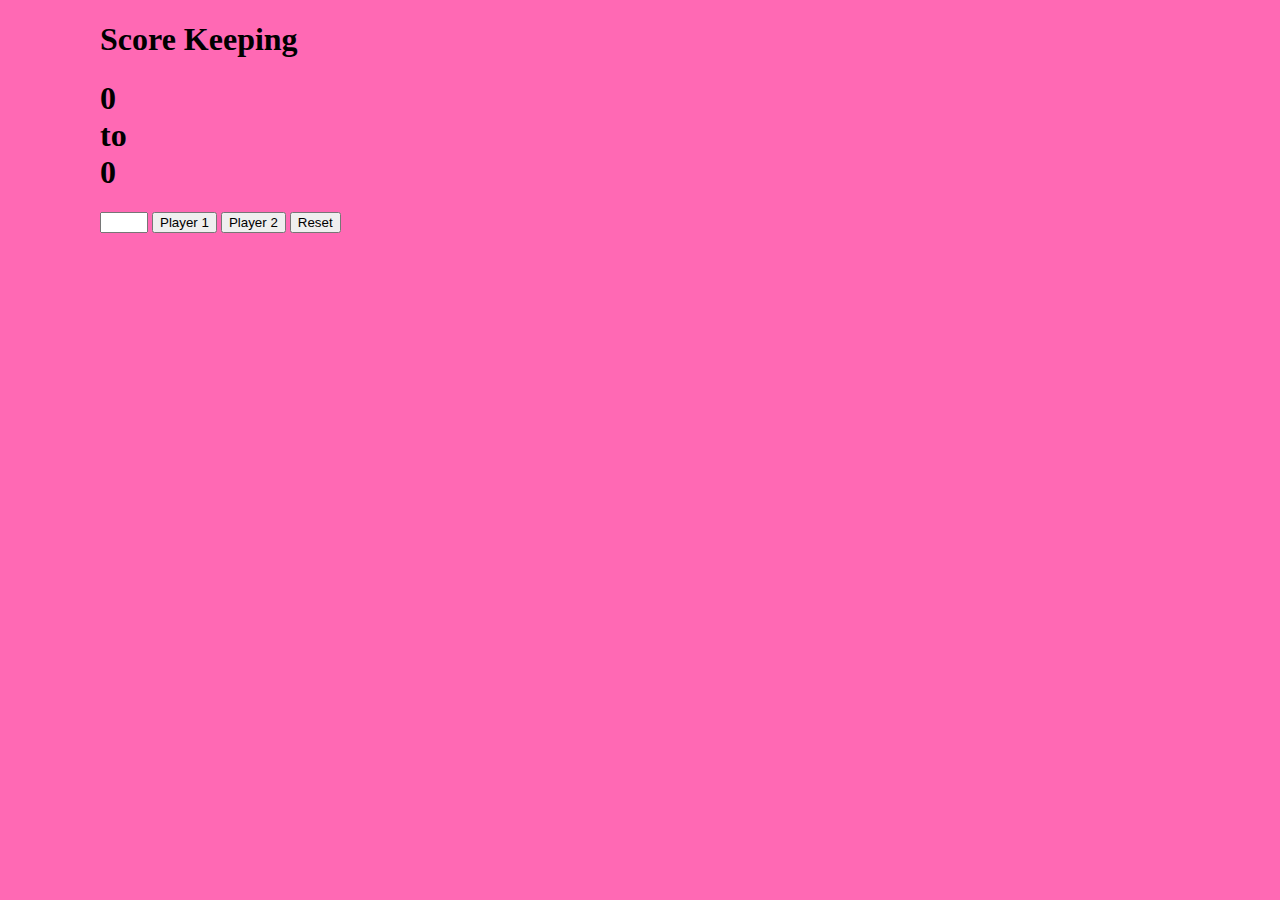
<file: index.html>
<!DOCTYPE html>
<html>

<head>
	<title> JS Practice Site </title>
	<meta charset="utf-8">
	<meta name="viewport" content="width=device-width, initial- scale=1">
	<link rel="stylesheet" type="text/css" href="css/styles.css">

	<style type="text/css">
		/* For debugging */
		body {
			background-color: hotpink;
			margin-left: 100px;
			margin-right: 100px;
		}

		.winner {
			color: aquamarine;
		}
	</style>

</head>

<body>

	<h1 id="article_title"> Score Keeping </h1>

	<h1>
		<div id="player_one_score"> 0 </div>
		to
		<div id="player_two_score"> 0 </div>
	</h1>

	<input type="number" name="quantity" min="1" max="5">
	<button id="player_one_button"> Player 1 </button>
	<button id="player_two_button"> Player 2 </button>
	<button id="reset_button"> Reset </button>

	<script type="text/javascript" src="js/script.js"></script>
	<script>
		// For Debugging
		var playerOneButton = document.getElementById("player_one_button");
		var playerTwoButton = document.getElementById("player_two_button");
		var resetButton = document.getElementById("reset_button");

		var playerOneScore = document.getElementById("player_one_score");
		var playerTwoScore = document.getElementById("player_two_score");

		var max = document.querySelector("input").max;

		var gameOver = false;

		playerOneButton.addEventListener("click", function () {

			if (gameOver) {
				return;
			}

			if (playerOneScore != max) {
				var num = parseInt(playerOneScore.innerHTML, 10);
				num += 1;
				playerOneScore.innerHTML = num;
			} else {
				playerOneScore.style.color = "green";
			}


		});

		playerTwoButton.addEventListener("click", function () {
			var num = parseInt(playerTwoScore.innerHTML, 10);
			num += 1;
			playerTwoScore.innerHTML = num;
		});

		resetButton.addEventListener("click", reset);

		function reset() {
			playerOneScore.innerHTML = 0;
			playerTwoScore.innerHTML = 0;
		}

	</script>
</body>

</html>
</file>
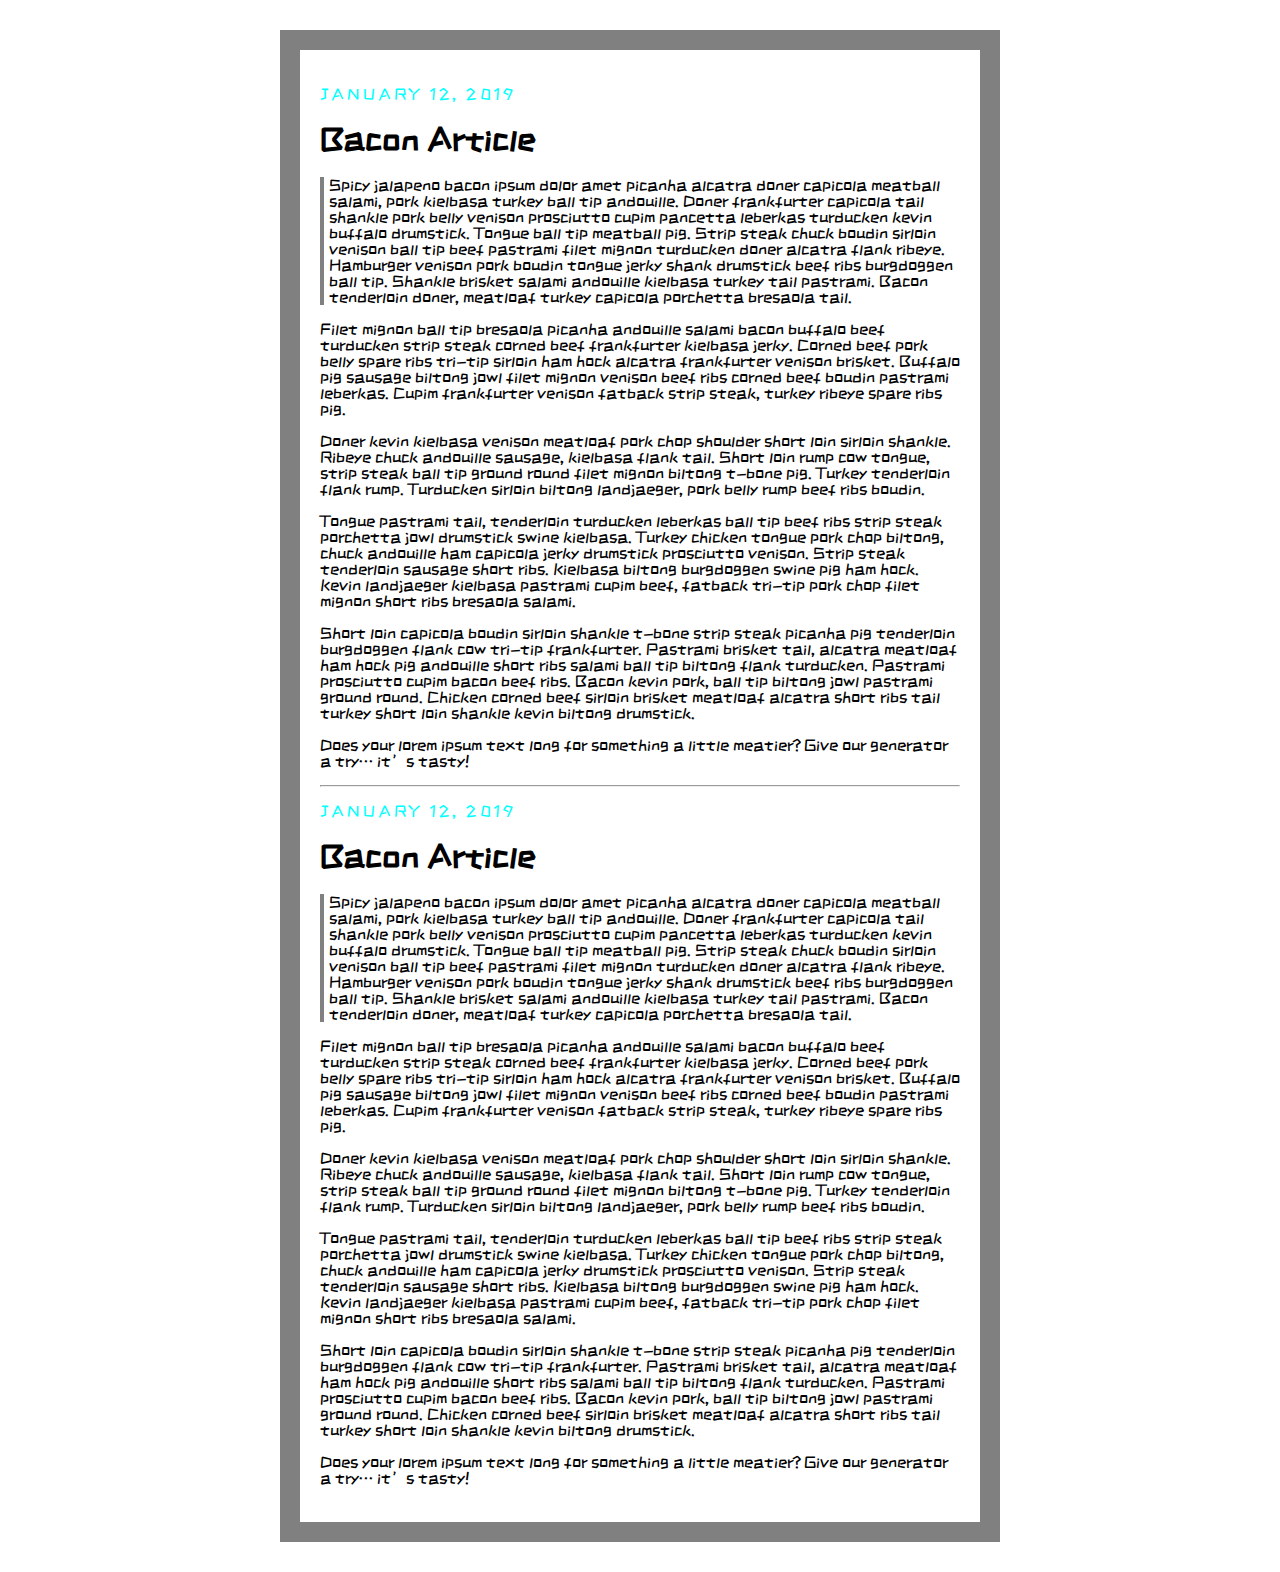
<file: blog_site/index.html>
<!DOCTYPE html>
<html lang="en">

<head>
    <meta charset="UTF-8">
    <meta name="viewport" content="width=device-width, initial-scale=1.0">
    <meta http-equiv="X-UA-Compatible" content="ie=edge">
    <title>Document</title>

    <link href="https://fonts.googleapis.com/css?family=ZCOOL+KuaiLe" rel="stylesheet">
    <!-- font-family: 'ZCOOL KuaiLe', cursive; -->
    <link rel="stylesheet" type="text/css" href="styles.css">
</head>

<body>
    <div class="post">
        <p class="date">January 12, 2019</p>

        <h1>Bacon Article</h1>

        <p>
            Spicy jalapeno bacon ipsum dolor amet picanha alcatra doner capicola meatball salami, pork kielbasa turkey
            ball
            tip andouille. Doner frankfurter capicola tail shankle pork belly venison prosciutto cupim pancetta
            leberkas
            turducken kevin buffalo drumstick. Tongue ball tip meatball pig. Strip steak chuck boudin sirloin venison
            ball
            tip beef pastrami filet mignon turducken doner alcatra flank ribeye. Hamburger venison pork boudin tongue
            jerky
            shank drumstick beef ribs burgdoggen ball tip. Shankle brisket salami andouille kielbasa turkey tail
            pastrami.
            Bacon tenderloin doner, meatloaf turkey capicola porchetta bresaola tail.
        </p>

        <p>
            Filet mignon ball tip bresaola picanha andouille salami bacon buffalo beef turducken strip steak corned
            beef
            frankfurter kielbasa jerky. Corned beef pork belly spare ribs tri-tip sirloin ham hock alcatra frankfurter
            venison brisket. Buffalo pig sausage biltong jowl filet mignon venison beef ribs corned beef boudin
            pastrami
            leberkas. Cupim frankfurter venison fatback strip steak, turkey ribeye spare ribs pig.
        </p>

        <p>
            Doner kevin kielbasa venison meatloaf pork chop shoulder short loin sirloin shankle. Ribeye chuck andouille
            sausage, kielbasa flank tail. Short loin rump cow tongue, strip steak ball tip ground round filet mignon
            biltong t-bone pig. Turkey tenderloin flank rump. Turducken sirloin biltong landjaeger, pork belly rump
            beef
            ribs boudin.
        </p>

        <p>
            Tongue pastrami tail, tenderloin turducken leberkas ball tip beef ribs strip steak porchetta jowl drumstick
            swine kielbasa. Turkey chicken tongue pork chop biltong, chuck andouille ham capicola jerky drumstick
            prosciutto venison. Strip steak tenderloin sausage short ribs. Kielbasa biltong burgdoggen swine pig ham
            hock.
            Kevin landjaeger kielbasa pastrami cupim beef, fatback tri-tip pork chop filet mignon short ribs bresaola
            salami.
        </p>

        <p>Short loin capicola boudin sirloin shankle t-bone strip steak picanha pig tenderloin burgdoggen flank cow
            tri-tip frankfurter. Pastrami brisket tail, alcatra meatloaf ham hock pig andouille short ribs salami ball
            tip
            biltong flank turducken. Pastrami prosciutto cupim bacon beef ribs. Bacon kevin pork, ball tip biltong jowl
            pastrami ground round. Chicken corned beef sirloin brisket meatloaf alcatra short ribs tail turkey short
            loin
            shankle kevin biltong drumstick.
        </p>

        <p>
            Does your lorem ipsum text long for something a little meatier? Give our generator a try… it’s tasty!
        </p>
    </div>

    <hr>

    <div class="post">
        <p class="date">January 12, 2019</p>

        <h1>Bacon Article</h1>

        <p>
            Spicy jalapeno bacon ipsum dolor amet picanha alcatra doner capicola meatball salami, pork kielbasa turkey
            ball
            tip andouille. Doner frankfurter capicola tail shankle pork belly venison prosciutto cupim pancetta
            leberkas
            turducken kevin buffalo drumstick. Tongue ball tip meatball pig. Strip steak chuck boudin sirloin venison
            ball
            tip beef pastrami filet mignon turducken doner alcatra flank ribeye. Hamburger venison pork boudin tongue
            jerky
            shank drumstick beef ribs burgdoggen ball tip. Shankle brisket salami andouille kielbasa turkey tail
            pastrami.
            Bacon tenderloin doner, meatloaf turkey capicola porchetta bresaola tail.
        </p>

        <p>
            Filet mignon ball tip bresaola picanha andouille salami bacon buffalo beef turducken strip steak corned
            beef
            frankfurter kielbasa jerky. Corned beef pork belly spare ribs tri-tip sirloin ham hock alcatra frankfurter
            venison brisket. Buffalo pig sausage biltong jowl filet mignon venison beef ribs corned beef boudin
            pastrami
            leberkas. Cupim frankfurter venison fatback strip steak, turkey ribeye spare ribs pig.
        </p>

        <p>
            Doner kevin kielbasa venison meatloaf pork chop shoulder short loin sirloin shankle. Ribeye chuck andouille
            sausage, kielbasa flank tail. Short loin rump cow tongue, strip steak ball tip ground round filet mignon
            biltong t-bone pig. Turkey tenderloin flank rump. Turducken sirloin biltong landjaeger, pork belly rump
            beef
            ribs boudin.
        </p>

        <p>
            Tongue pastrami tail, tenderloin turducken leberkas ball tip beef ribs strip steak porchetta jowl drumstick
            swine kielbasa. Turkey chicken tongue pork chop biltong, chuck andouille ham capicola jerky drumstick
            prosciutto venison. Strip steak tenderloin sausage short ribs. Kielbasa biltong burgdoggen swine pig ham
            hock.
            Kevin landjaeger kielbasa pastrami cupim beef, fatback tri-tip pork chop filet mignon short ribs bresaola
            salami.
        </p>

        <p>Short loin capicola boudin sirloin shankle t-bone strip steak picanha pig tenderloin burgdoggen flank cow
            tri-tip frankfurter. Pastrami brisket tail, alcatra meatloaf ham hock pig andouille short ribs salami ball
            tip
            biltong flank turducken. Pastrami prosciutto cupim bacon beef ribs. Bacon kevin pork, ball tip biltong jowl
            pastrami ground round. Chicken corned beef sirloin brisket meatloaf alcatra short ribs tail turkey short
            loin
            shankle kevin biltong drumstick.
        </p>

        <p>
            Does your lorem ipsum text long for something a little meatier? Give our generator a try… it’s tasty!
        </p>
    </div>
</body>

</html>
</file>
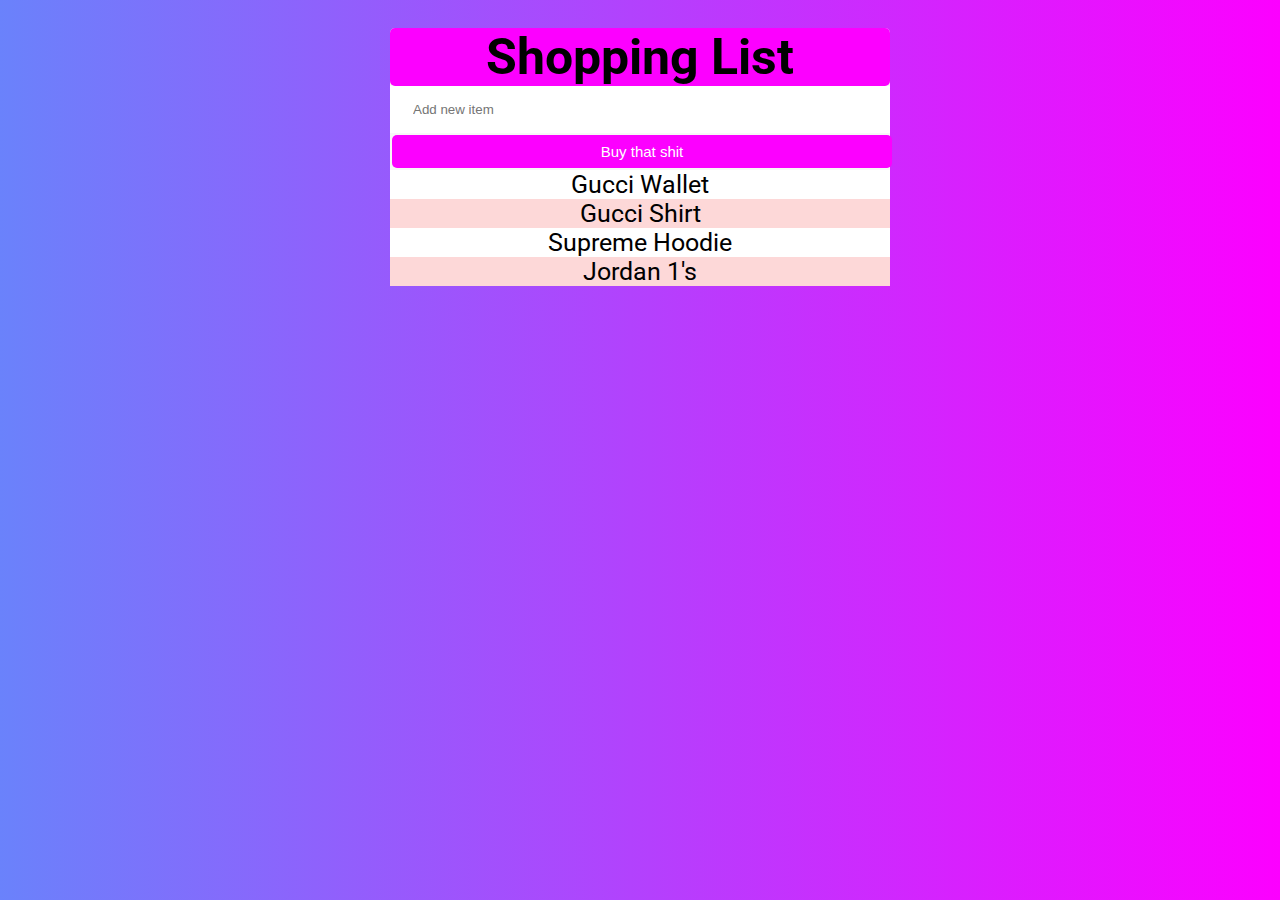
<file: jquery/index.html>
<!DOCTYPE html>
<html lang="en">

<head>
    <meta charset="UTF-8">
    <meta name="viewport" content="width=device-width, initial-scale=1.0">
    <meta http-equiv="X-UA-Compatible" content="ie=edge">
    <title>My To Do List</title>

    <link href="https://fonts.googleapis.com/css?family=Roboto" rel="stylesheet">
    <link rel="stylesheet" type="text/css" href="styles.css">
    <script src="https://code.jquery.com/jquery-3.3.1.min.js" integrity="sha256-FgpCb/KJQlLNfOu91ta32o/NMZxltwRo8QtmkMRdAu8="
        crossorigin="anonymous"></script>
    <link rel="stylesheet" href="https://use.fontawesome.com/releases/v5.7.2/css/all.css" integrity="sha384-fnmOCqbTlWIlj8LyTjo7mOUStjsKC4pOpQbqyi7RrhN7udi9RwhKkMHpvLbHG9Sr"
        crossorigin="anonymous">
</head>

<body>

    <div id="container">
        <h1> Shopping List </h1>
        <input type="text" id="item" placeholder="Add new item">

        <button id="btn"> Buy that shit </button>

        <ul id="list">
            <li><span><i class="fas fa-bomb"></i></span>Gucci Wallet</li>
            <li><span><i class="fas fa-bomb"></i></span>Gucci Shirt</li>
            <li><span><i class="fas fa-bomb"></i></span>Supreme Hoodie</li>
            <li><span><i class="fas fa-bomb"></i></span>Jordan 1's</li>
        </ul>
    </div>


    <script type="text/javascript" src="scripts.js"></script>
</body>

</html>
</file>
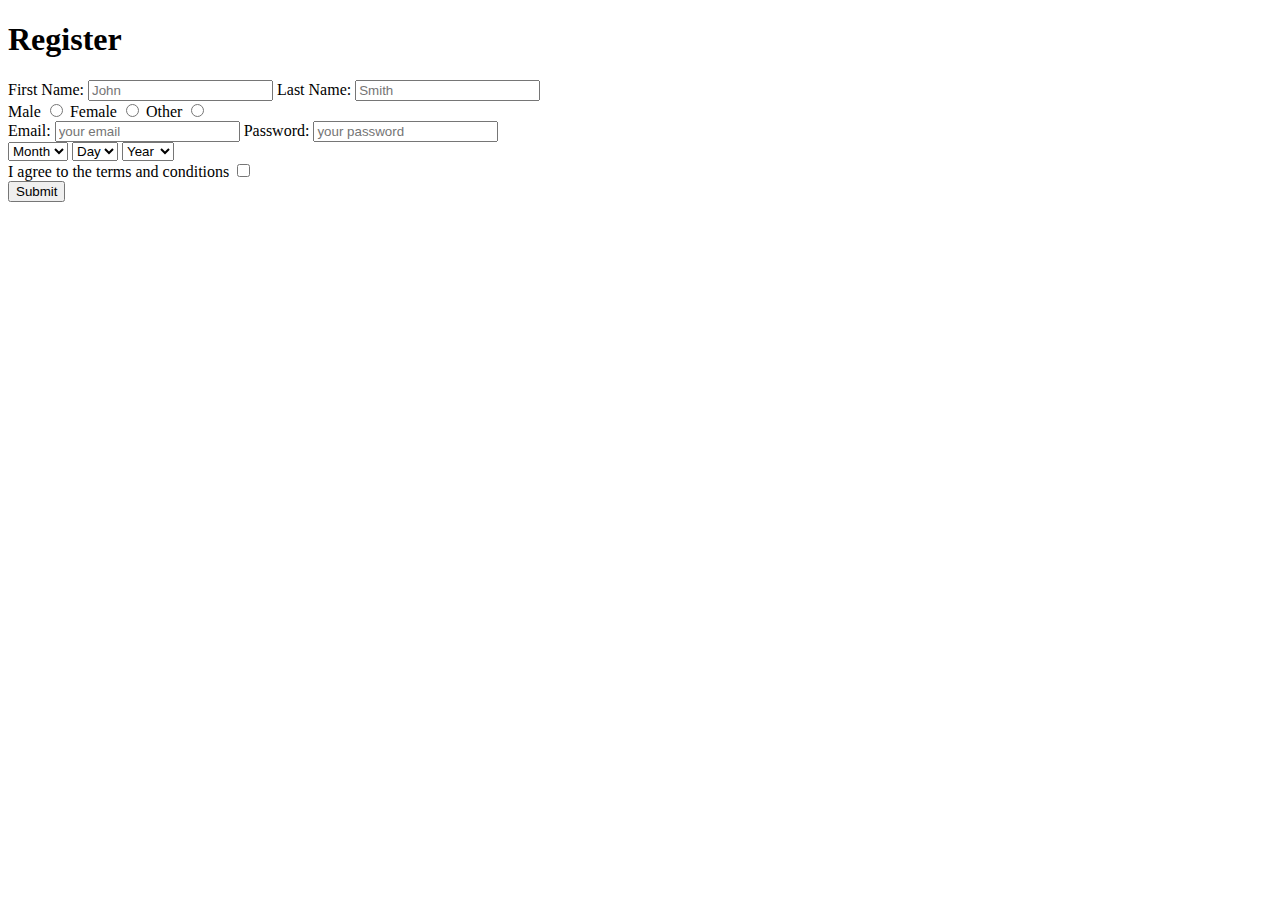
<file: forms.html>
<!DOCTYPE html>
<html>

<head>
	<title> Forms </title>
	<meta charset="utf-8">
	<meta name="viewport" content="width=device-width, initial- scale=1">
	<link rel="stylesheet" type="text/css" href="css/styles.css">

</head>

<body>

	<h1>Register</h1>

	<form action="" method="">

		<div>
			<label for="first_name">First Name:</label>
			<input type="text" id="first_name" placeholder="John" required>

			<label for="last_name">Last Name:</label>
			<input type="text" id="last_name" placeholder="Smith" required>
		</div>

		<div>
			<label for="gender"></label>
			<label for="male">Male</label>
			<input type="radio" name="gender" id="male" value="M">

			<label for="female">Female</label>
			<input type="radio" name="gender" id="female" value="F">

			<label for="other">Other</label>
			<input type="radio" name="gender" id="other" value="O">
		</div>

		<div>
			<label for="email">Email:</label>
			<input id="email" name="email" type="email" placeholder="your email" required>

			<label for="password">Password:</label>
			<input id="password" name="password" type="password" placeholder="your password" minlength="5" maxlength="10" required>
		</div>

		<div>
			<select name="month" id="">
				<option value="">Month</option>
				<option value="JAN">JAN</option>
				<option value="FEB">FEB</option>
				<option value="MAR">MAR</option>
				<option value="APR">APR</option>
				<option value="MAY">MAY</option>
				<option value="JUN">JUN</option>
				<option value="JUL">JUL</option>
				<option value="AUG">AUG</option>
				<option value="SEP">SEP</option>
				<option value="OCT">OCT</option>
				<option value="NOV">NOV</option>
				<option value="DEC">DEC</option>
			</select>

			<select name="day" id="">
				<option value="">Day</option>
				<option value="1">1</option>
			</select>

			<select name="year" id="">
				<option value="">Year</option>
				<option value="1990">1990</option>
			</select>
		</div>

		<div>
			<label for="terms">I agree to the terms and conditions</label>
			<input type="checkbox" name="" id="terms">
		</div>

		<input type="submit">

	</form>

	<script src="js/script.js"></script>

</body>

</html>
</file>
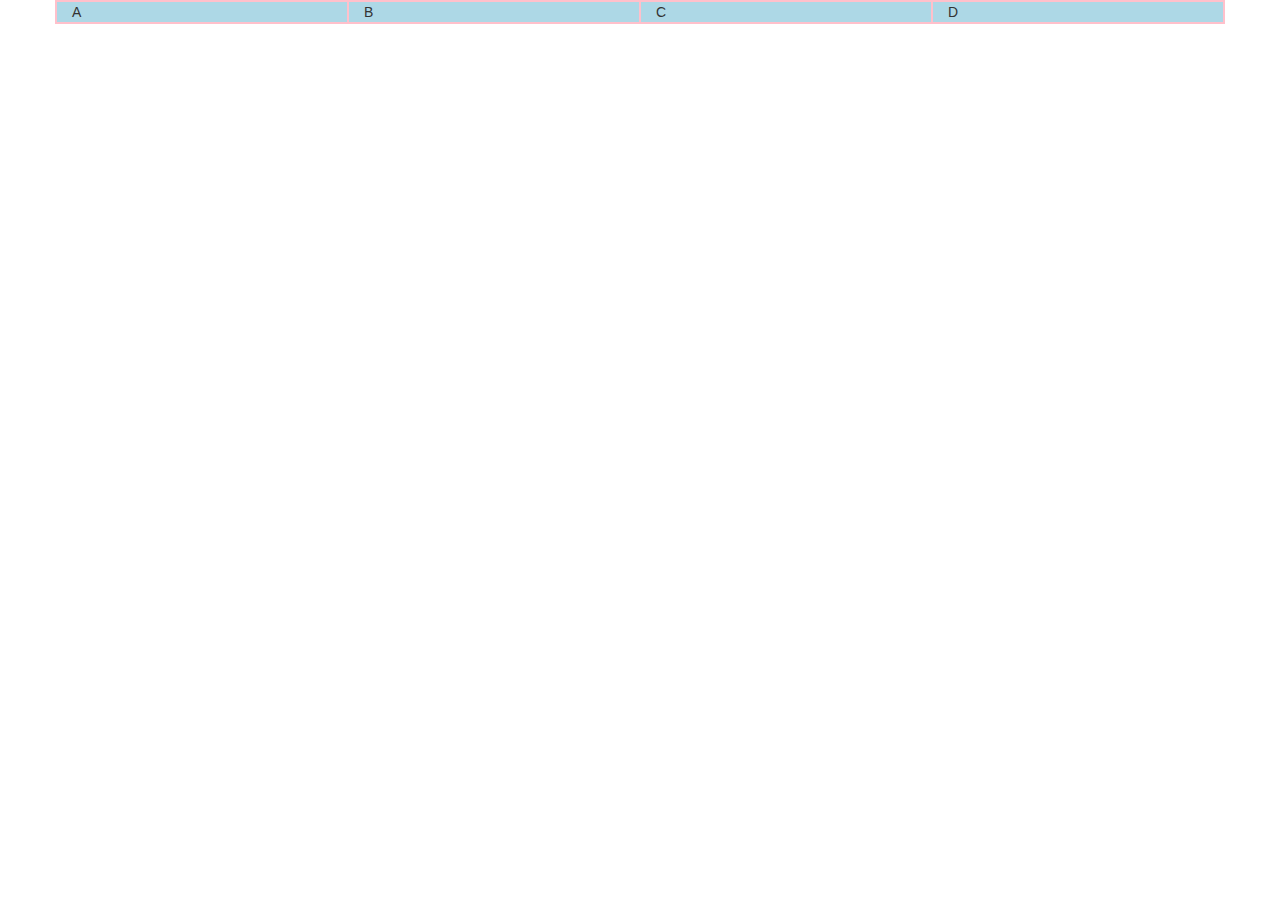
<file: bootstrap/grid_system.html>
<!DOCTYPE html>
<html lang="en">

<head>
    <meta charset="UTF-8">
    <meta name="viewport" content="width=device-width, initial-scale=1.0">
    <meta http-equiv="X-UA-Compatible" content="ie=edge">
    <title>Grid System</title>

    <!-- Latest compiled and minified CSS -->
    <link rel="stylesheet" href="https://maxcdn.bootstrapcdn.com/bootstrap/3.3.7/css/bootstrap.min.css" integrity="sha384-BVYiiSIFeK1dGmJRAkycuHAHRg32OmUcww7on3RYdg4Va+PmSTsz/K68vbdEjh4u"
        crossorigin="anonymous">

    <style>
        .debug {
            background: lightblue;
            border: 1px solid pink;
        }
    </style>
</head>

<body>

    <div class="container debug">

        <div class="row">
            <div class="col-lg-3 col-md-6 col-sm-12 debug">A</div>
            <div class="col-lg-3 col-md-6 col-sm-12 debug">B</div>
            <div class="col-lg-3 col-md-6 col-sm-12 debug">C</div>
            <div class="col-lg-3 col-md-6 col-sm-12 debug">D</div>
        </div>
<!-- 
        <div class="row">
            <div class="col-lg-1 debug">1</div>
            <div class="col-lg-1 debug">1</div>
            <div class="col-lg-1 debug">1</div>
            <div class="col-lg-1 debug">1</div>
            <div class="col-lg-1 debug">1</div>
            <div class="col-lg-1 debug">1</div>
            <div class="col-lg-1 debug">1</div>
            <div class="col-lg-1 debug">1</div>
            <div class="col-lg-1 debug">1</div>
            <div class="col-lg-1 debug">1</div>
            <div class="col-lg-1 debug">1</div>
            <div class="col-lg-1 debug">1</div>
        </div> -->

    </div>

    <!-- JQuery CDN -->
    <script src="https://code.jquery.com/jquery-3.3.1.js" integrity="sha256-2Kok7MbOyxpgUVvAk/HJ2jigOSYS2auK4Pfzbm7uH60="
        crossorigin="anonymous"></script>

    <!-- Bootstrap Javscript CDN -->
    <script src="https://maxcdn.bootstrapcdn.com/bootstrap/3.3.7/js/bootstrap.min.js" integrity="sha384-Tc5IQib027qvyjSMfHjOMaLkfuWVxZxUPnCJA7l2mCWNIpG9mGCD8wGNIcPD7Txa"
        crossorigin="anonymous"></script>
</body>

</html>
</file>
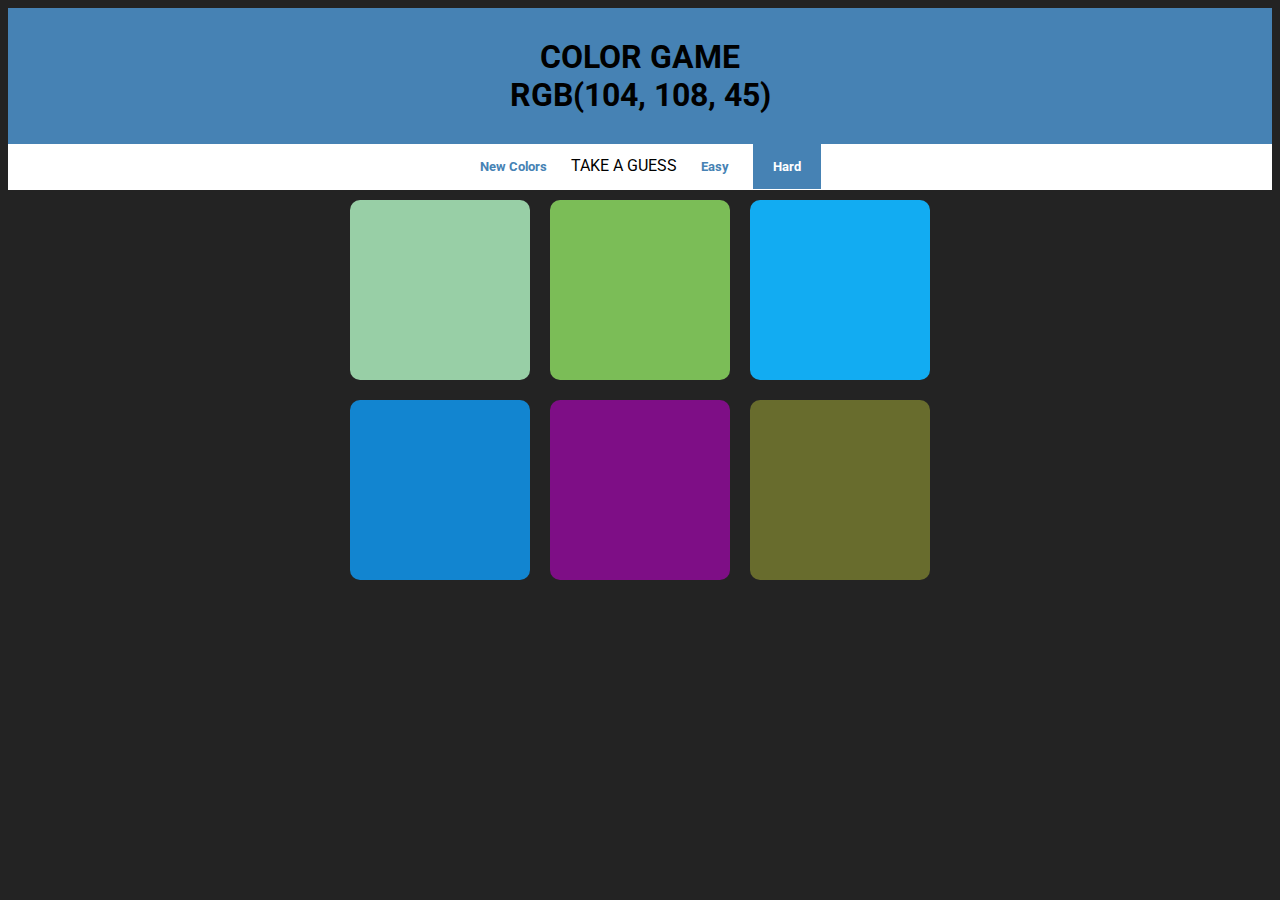
<file: color_game/colorgame.html>
<!DOCTYPE html>
<html lang="en">

<head>
    <meta charset="UTF-8">
    <meta name="viewport" content="width=device-width, initial-scale=1.0">
    <meta http-equiv="X-UA-Compatible" content="ie=edge">
    <title>Color Guessing Game</title>

    <link href="https://fonts.googleapis.com/css?family=Roboto" rel="stylesheet">
    <link rel="stylesheet" type="text/css" href="colorgame.css">
</head>

<body>

    <h1 id="header">
        Color Game 
        <br>
        <span id="colorDisplay">RGB</span>
    </h1>

    <div id="nav">
        <button id="reset">New Colors</button>
        <span id="message">Take a guess</span>
        <button id="easy_button" class="mode">Easy</button>
        <button id="hard_button" class="mode selected">Hard</button>
    </div>

    <div id="container">
        <div class="square"></div>
        <div class="square"></div>
        <div class="square"></div>
        <div class="square"></div>
        <div class="square"></div>
        <div class="square"></div>
    </div>

    <script type="text/javascript" src="colorgame.js"></script>
</body>

</html>
</file>
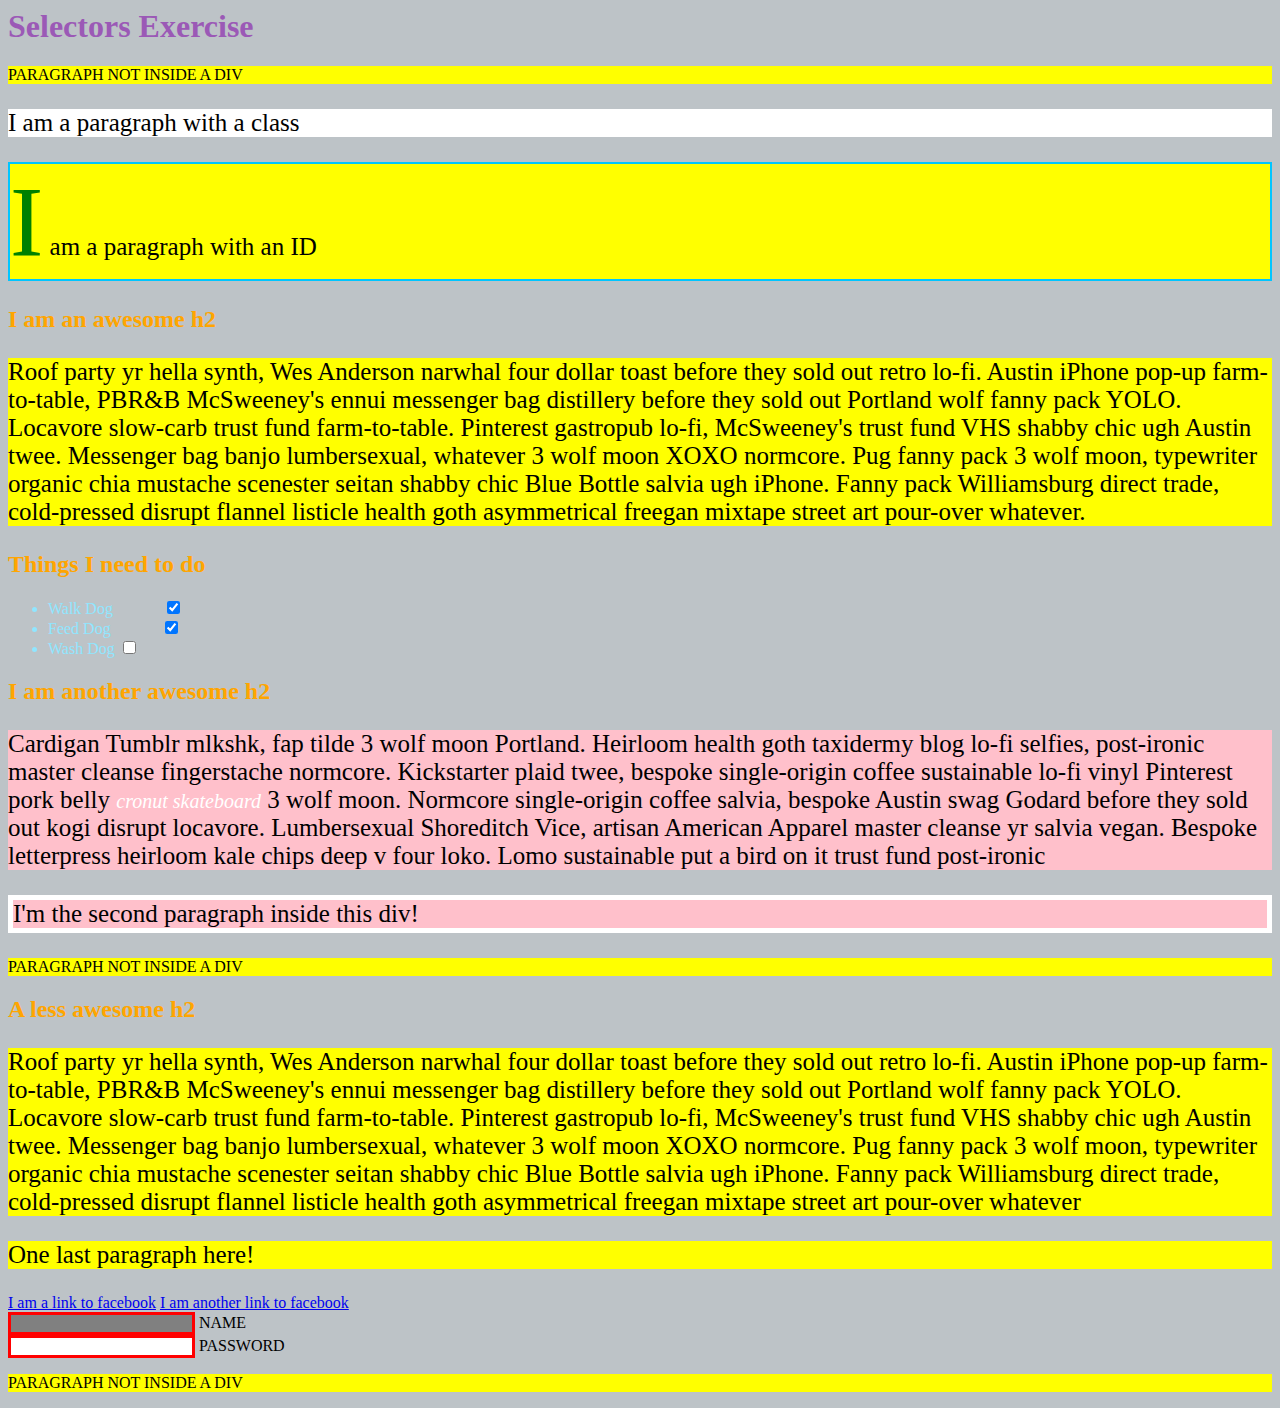
<file: 09-Selector-Exercise-Starter/09_Selector_Exercise_Starter/selectorsExercise.html>
<html>
<head>
  <meta charset="UTF-8">
  <title>Selectors Exercise</title>
  <link rel="stylesheet" type="text/css" href="selectors.css">
</head>
<body>
  <h1>Selectors Exercise</h1>

<p>PARAGRAPH NOT INSIDE A DIV</p>

<div>
  <p class="hello">I am a paragraph with a class</p>
  <p id="special">I am a paragraph with an ID</p>

  <h2>I am an awesome h2</h2>
  
  
  <p>Roof party yr hella synth, Wes Anderson narwhal four dollar toast before they sold out retro lo-fi. Austin iPhone pop-up farm-to-table, PBR&B McSweeney's ennui messenger bag distillery before they sold out Portland wolf fanny pack YOLO. Locavore slow-carb trust fund farm-to-table. Pinterest gastropub lo-fi, McSweeney's trust fund VHS shabby chic ugh Austin twee. Messenger bag banjo lumbersexual, whatever 3 wolf moon XOXO normcore. Pug fanny pack 3 wolf moon, typewriter organic chia mustache scenester seitan shabby chic Blue Bottle salvia ugh iPhone. Fanny pack Williamsburg direct trade, cold-pressed disrupt flannel listicle health goth asymmetrical freegan mixtape street art pour-over whatever.</p>

</div>

<div>
  <h2>Things I need to do</h2>

  <ul>
    <li>Walk Dog <input type="checkbox" checked> </li>
    <li>Feed Dog <input type="checkbox" checked> </li>
    <li>Wash Dog <input type="checkbox"></li>
  </ul>
</div>

<div>
  <h2>I am another awesome h2</h2>

  <p>Cardigan Tumblr mlkshk, fap tilde 3 wolf moon Portland. Heirloom health goth taxidermy blog lo-fi selfies, post-ironic master cleanse fingerstache normcore. Kickstarter plaid twee, bespoke single-origin coffee sustainable lo-fi vinyl Pinterest pork belly <em>cronut skateboard</em> 3 wolf moon. Normcore single-origin coffee salvia, bespoke Austin swag Godard before they sold out kogi disrupt locavore. Lumbersexual Shoreditch Vice, artisan American Apparel master cleanse yr salvia vegan. Bespoke letterpress heirloom kale chips deep v four loko. Lomo sustainable put a bird on it trust fund post-ironic</p>

  <p>I'm the second paragraph inside this div!</p>
</div>

<p>PARAGRAPH NOT INSIDE A DIV</p>


<div>
  <h2>A less awesome h2</h2>

  <p>Roof party yr hella synth, Wes Anderson narwhal four dollar toast before they sold out retro lo-fi. Austin iPhone pop-up farm-to-table, PBR&B McSweeney's ennui messenger bag distillery before they sold out Portland wolf fanny pack YOLO. Locavore slow-carb trust fund farm-to-table. Pinterest gastropub lo-fi, McSweeney's trust fund VHS shabby chic ugh Austin twee. Messenger bag banjo lumbersexual, whatever 3 wolf moon XOXO normcore. Pug fanny pack 3 wolf moon, typewriter organic chia mustache scenester seitan shabby chic Blue Bottle salvia ugh iPhone. Fanny pack Williamsburg direct trade, cold-pressed disrupt flannel listicle health goth asymmetrical freegan mixtape street art pour-over whatever</p>

  <p>One last paragraph here!</p>

  <a href="http://www.facebook.com">I am a link to facebook</a>
  <a href="http://www.facebook.com">I am another link to facebook</a>
  <br>

  <input type="text" name="name" /><label> Name</label><br/>
  <input type="password" name="password" /><label> Password</label><br/>

</div>

<p>PARAGRAPH NOT INSIDE A DIV</p>

</body>
</html>
</file>
<file: css/styles.css>
.highlight_yellow {
	background-color: yellow;
}

.highlight_green {
	background-color: lawngreen;
}

.highlight_pink {
	background-color: hotpink;
}

.highlight_blue {
	background-color: aqua;
}
</file>
<file: blog_site/styles.css>
/* font-family: 'ZCOOL KuaiLe', cursive; */

body {
    font-family: 'ZCOOL KuaiLe', cursive;
    border: 20px solid grey;
    padding: 20px;
    margin: 30px auto;
    width: 50%;
}

div p:nth-of-type(2){
    border-left: 4px solid grey;
    padding-left: 5px;;
}

.post {

}

.date {
    color: aqua;
    text-transform: uppercase;
    letter-spacing: 0.2rem;
}
</file>
<file: jquery/styles.css>
html {
    font-family: 'Roboto', sans-serif;
}

body {
    background: #20262E;
    padding: 20px;
    /* fallback for old browsers */
    background: -webkit-linear-gradient(to right, #6A82FB, #FC00FF);
    /* Chrome 10-25, Safari 5.1-6 */
    background: linear-gradient(to right, #6A82FB, #FC00FF);
    /* W3C, IE 10+/ Edge, Firefox 16+, Chrome 26+, Opera 12+, Safari 7+ */

}

h1 {
    background-color: #FC00FF;
    border-radius: 5px;
    margin: 0;
}

#container {
    background: #f7f7f7;
    border-radius: 5px;
    /* padding: 20px; */
    font-size: 25px;
    text-align: center;
    transition: all 0.2s;
    margin: auto;
    width: 500px;
    box-shadow: 0 0 0 rgba(255, 255, 0, 0.1);
}

button {
    background: #FC00FF;
    border: none;
    border-radius: 5px;
    padding: 8px 14px;
    font-size: 15px;
    color: #fff;
    margin: 2px 2px;
}

#btn {
    width: 100%;
}

.item {
    background-color: aquamarine;
    border: 1px solid red;
    width: auto;
}

input {
    width: 100%;
    padding: 13px 13px 13px 20px;
    box-sizing: border-box;
    border: 3px solid rgba(0, 0, 0, 0);
}

input:focus {
    background: #FFFFFF;
    border: 2px #FC00FF solid;
    outline: none;
}

ul {
    list-style: none;
    margin: 0;
    padding: 0;
}

li {
    margin: auto;
    list-style-type: none;
    background-color: #fff;
}

li:nth-child(2n) {
    background: #fdd8d8;
}

li span {
    float: left;
}

span {
    background-color: #6A82FB;
    color: white;
    text-align: center;
    /* margin-right: 10px; */
    width: 0px;
    opacity: 0;
    display: inline-block;
    transition: 0.2s linear;
}

li:hover span {
    width: 40px;
    opacity: 1;
}

.task-completed {
    text-decoration: line-through;
}
</file>
<file: color_game/colorgame.css>
/* font-family: 'Roboto', sans-serif; */

html {
    font-family: 'Roboto', sans-serif; 
}

body {
    background-color: #232323;
    /* color: white; */
    text-transform: uppercase;
}

.square {
    width: 30%;
    padding-bottom: 30%;
    float: left;
    margin: 1.66%;
    border-radius: 10px;
}

#container {
    margin: 0 auto;
    max-width: 600px;
}

#nav {
    background-color: white;
    height: 46px;
    text-align: center;
}

#header {
    text-align: center;
    margin: 0;
    padding: 30px 30px;
    background-color: steelblue;
}

.selected {
    background-color: steelblue;
    color: white;
}

button {
    font-family: 'Roboto', sans-serif; 
    font-weight: bold;
    background-color: white;
    color: steelblue;
    border: none;
    padding: 15px 20px;
    text-align: center;
    text-decoration: none;
}


button:hover {
    background-color: greenyellow;
}
</file>
<file: 09-Selector-Exercise-Starter/09_Selector_Exercise_Starter/selectors.css>
/* Style the HTML elements according to the following instructions. 
DO NOT ALTER THE EXISTING HTML TO DO THIS.  WRITE ONLY CSS!

/* Give the <body> element a background of #bdc3c7*/
body {
    background: #bdc3c7;
}

/* Make the <h1> element #9b59b6*/
h1 {
    color: #9b59b6;
}

/* Make all <h2> elements orange */
h2 {
    color: orange;
}

/* Make all <li> elements blue(pick your own hexadecimal blue)*/ 
li {
    color: #90E6FF;
}

/*Change the background on every paragraph to be yellow*/
p {
    background-color: yellow;
}

/*Make all inputs have a 3px red border*/
input {
    border: 3px red solid;
}

/* Give everything with the class 'hello' a white background*/
.hello {
    background-color: white;
}

/* Give the element with id 'special' a 2px solid blue border(pick your own rgb blue)*/
#special {
    border: 2px rgb(0, 197, 255) solid;
}

/*Make all the <p>'s that are nested inside of divs 25px font(font-size: 25px)*/
div p {
    font-size: 25px;
}

/*Make only inputs with type 'text' have a gray background*/
input[type="text"] {
    background-color: gray;
}

/* Give both <p>'s inside the 3rd <div> a pink background*/
div:nth-of-type(3) p {
    background-color: pink;
}

/* Give the 2nd <p> inside the 3rd <div> a 5px white border*/
div:nth-of-type(3) p:nth-of-type(2) {
    border: 5px white solid;
}

/* Make the <em> in the 3rd <div> element white and 20px font(font-size:20px)*/
div:nth-of-type(3) em {
    color: white;
    font-size: 20px;
}


/*BONUS CHALLENGES*/
/*You may need to research some other selectors and properties*/

/*Make all "checked" checkboxes have a left margin of 50px(margin-left: 50px)*/
input[type="checkbox"]:checked {
    margin-left: 50px;
}

/* Make the <label> elements all UPPERCASE without changing the HTML(definitely look this one up*/
label {
    text-transform: uppercase;
}

/*Make the first letter of the element with id 'special' green and 100px font size(font-size: 100)*/
#special::first-letter {
    color: green;
    font-size: 100px;
}

/*Make the <h1> element's color change to blue when hovered over */
h1:hover {
    color: blue;
}

/*Make the <a> element's that have been visited gray */
a:visited {
    color: gray;
}
</file>
